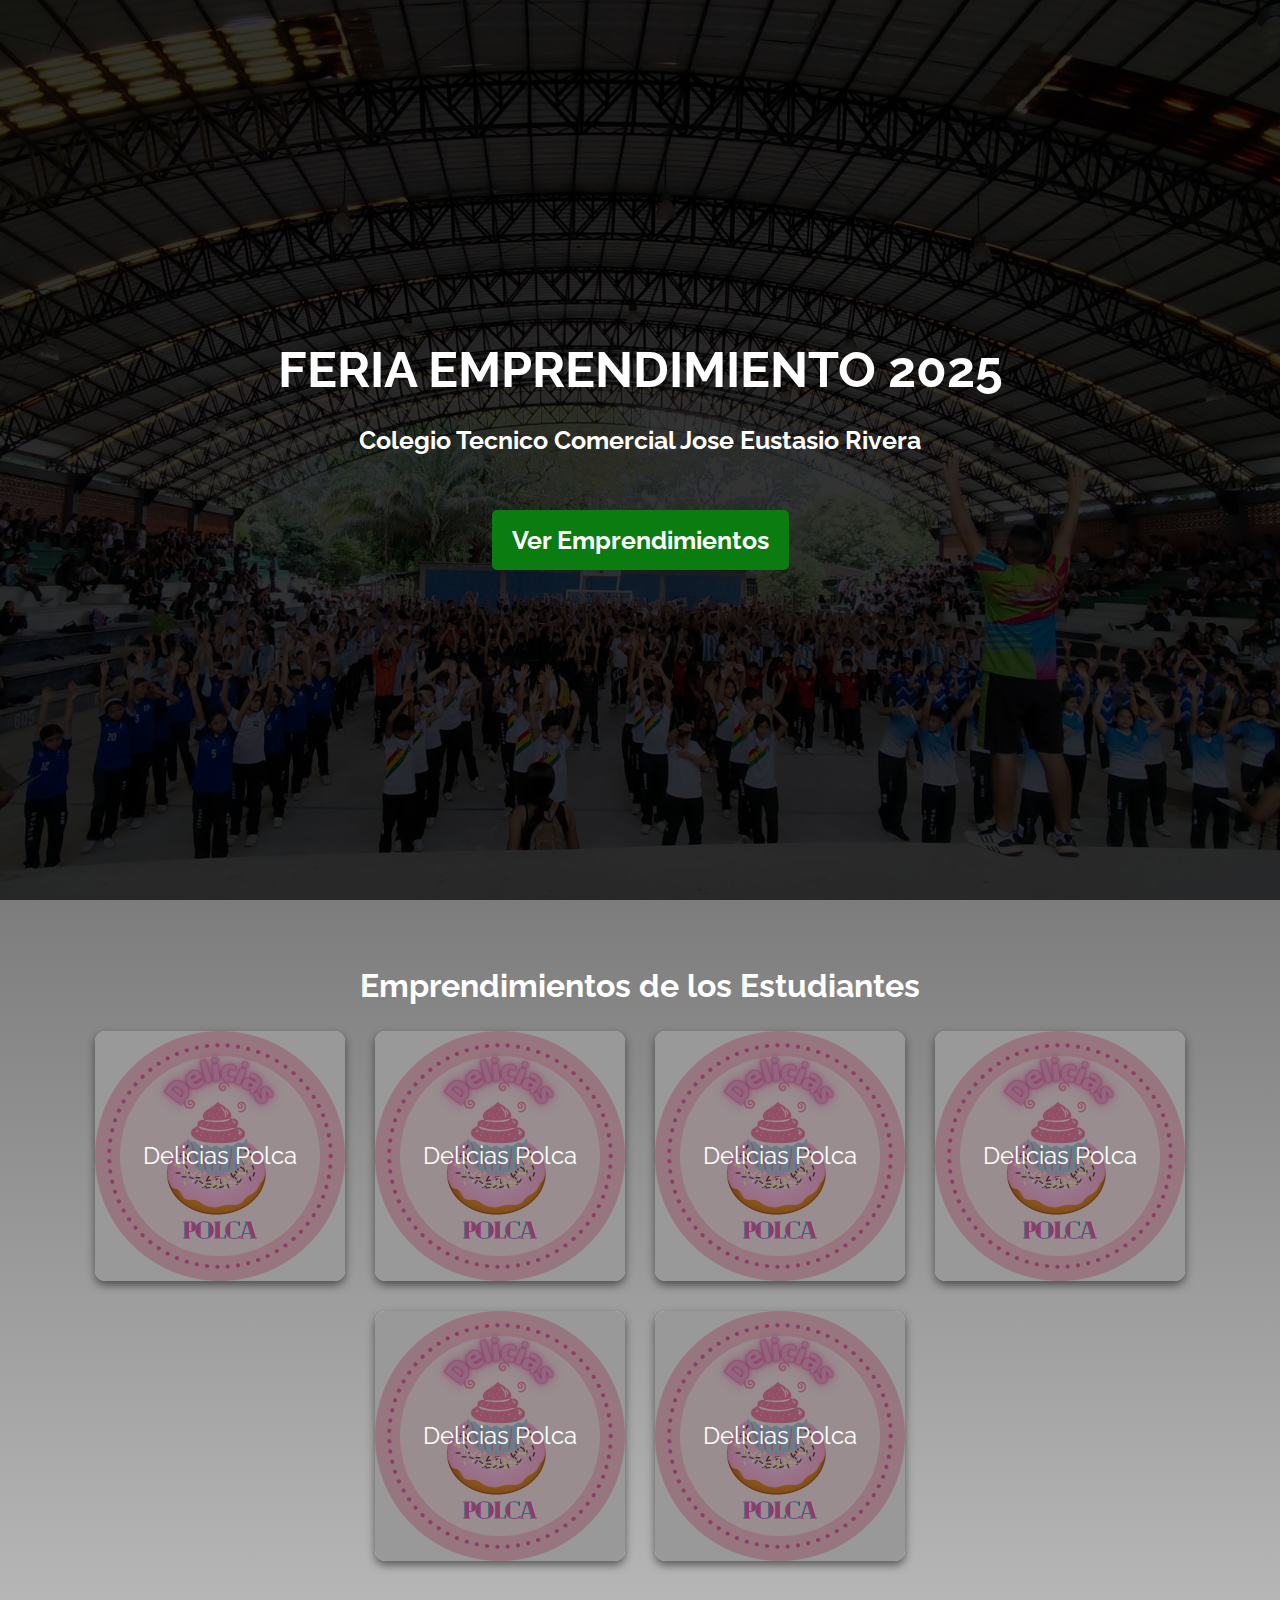
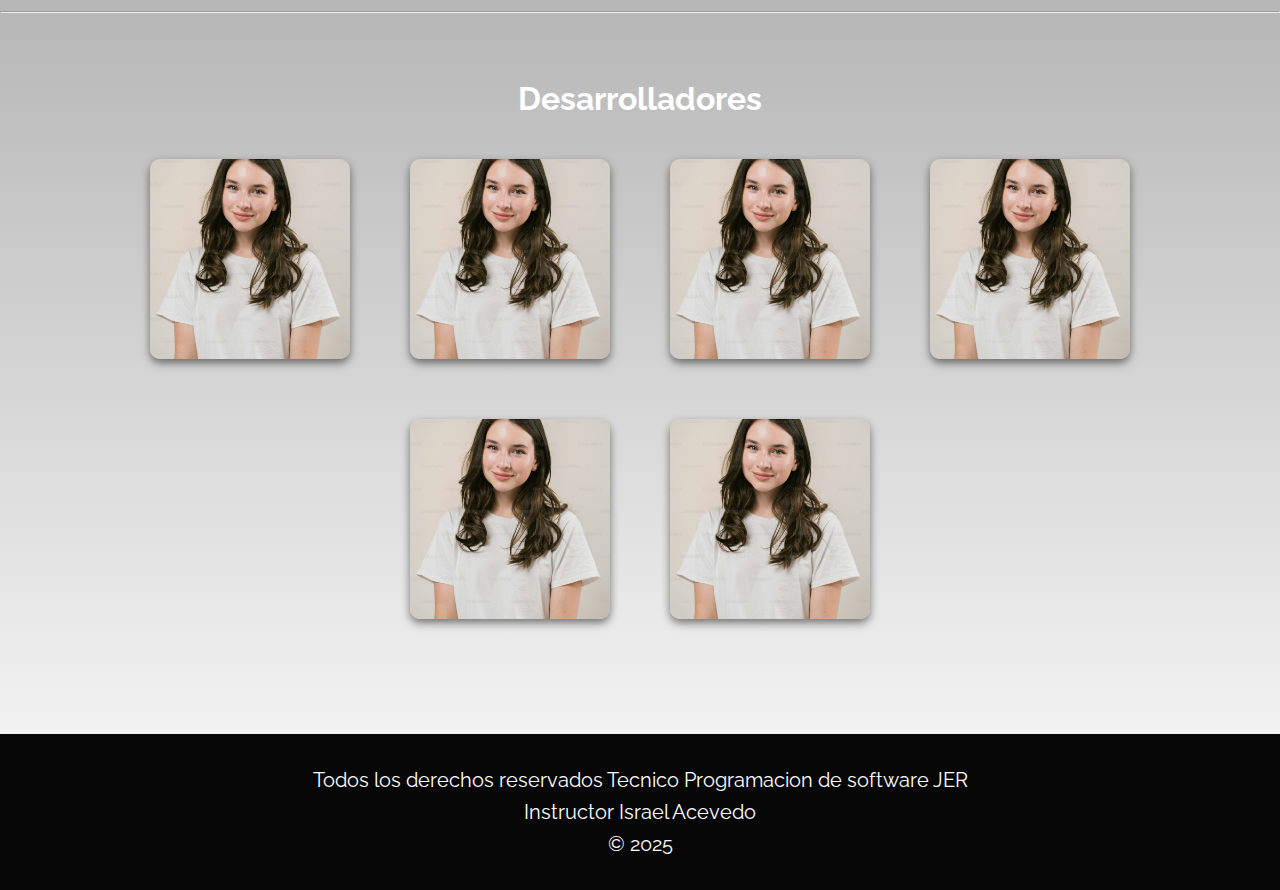
<file: index.html>
<!DOCTYPE html>
<html lang="es">

<head>
    <meta charset="UTF-8">
    <meta name="viewport" content="width=device-width, initial-scale=1.0">
    <title>Feria Emprendimiento 2025</title>
    <link href="https://fonts.googleapis.com/css2?family=Raleway:ital,wght@0,100..900;1,100..900&display=swap"
        rel="stylesheet">
    <link rel="stylesheet" href="https://cdnjs.cloudflare.com/ajax/libs/animate.css/4.1.1/animate.min.css" />
    <link rel="stylesheet" href="style.css">
</head>

<body>

    <section class="fondo_hero">
        <div class="hero">
            <div class="text-container">
                <h1 class="animate__animated animate__fadeInDown">Feria Emprendimiento 2025</h1>
                <h2 class="animate__animated animate__fadeInDown animate__delay-1s">Colegio Tecnico Comercial Jose
                    Eustasio Rivera</h2>
                <a href="#emprendimientos"
                    class="btn_emprendimientos animate__animated animate__zoomIn animate__delay-2s">Ver
                    Emprendimientos</a>
            </div>
        </div>
    </section>


    <section id="emprendimientos" class="emprendimientos">
        <h2>Emprendimientos de los Estudiantes</h2>
        <div class="cards">
            <a href="emprendimiento1.html">
                <div class="card">
                    <img src="./img/polca.png" alt="polca">
                    <div class="card_capa">
                        <p>Delicias Polca</p>
                    </div>
                </div>
            </a>
            <a href="emprendimiento1.html">
                <div class="card">
                    <img src="./img/polca.png" alt="polca">
                    <div class="card_capa">
                        <p>Delicias Polca</p>
                    </div>
                </div>
            </a>
            <a href="emprendimiento1.html">
                <div class="card">
                    <img src="./img/polca.png" alt="polca">
                    <div class="card_capa">
                        <p>Delicias Polca</p>
                    </div>
                </div>
            </a>
            <a href="emprendimiento1.html">
                <div class="card">
                    <img src="./img/polca.png" alt="polca">
                    <div class="card_capa">
                        <p>Delicias Polca</p>
                    </div>
                </div>
            </a>
            <a href="emprendimiento1.html">
                <div class="card">
                    <img src="./img/polca.png" alt="polca">
                    <div class="card_capa">
                        <p>Delicias Polca</p>
                    </div>
                </div>
            </a>
            <a href="emprendimiento1.html">
                <div class="card">
                    <img src="./img/polca.png" alt="polca">
                    <div class="card_capa">
                        <p>Delicias Polca</p>
                    </div>
                </div>
            </a>


        </div>
    </section>
    <hr>

    <section class="participantes">
        <h2>Desarrolladores</h2>
        <div class="cards">

            <div class="card-participante">
                <img src="./img/foto.jpeg" alt="pepita perez">
                <div class="card_nombre">
                    <p>pepita perez</p>
                </div>
            </div>
            <div class="card-participante">
                <img src="./img/foto.jpeg" alt="pepita perez">
                <div class="card_nombre">
                    <p>pepita perez</p>
                </div>
            </div>
            <div class="card-participante">
                <img src="./img/foto.jpeg" alt="pepita perez">
                <div class="card_nombre">
                    <p>pepita perez</p>
                </div>
            </div>
            <div class="card-participante">
                <img src="./img/foto.jpeg" alt="pepita perez">
                <div class="card_nombre">
                    <p>pepita perez</p>
                </div>
            </div>
            <div class="card-participante">
                <img src="./img/foto.jpeg" alt="pepita perez">
                <div class="card_nombre">
                    <p>pepita perez</p>
                </div>
            </div>
            <div class="card-participante">
                <img src="./img/foto.jpeg" alt="pepita perez">
                <div class="card_nombre">
                    <p>pepita perez</p>
                </div>
            </div>

        </div>
    </section>

    <footer>
        <p>Todos los derechos reservados Tecnico Programacion de software JER<br>
            Instructor Israel Acevedo <br>&copy; 2025 </p>
    </footer>

    <script src="script.js"></script>
</body>

</html>
</file>
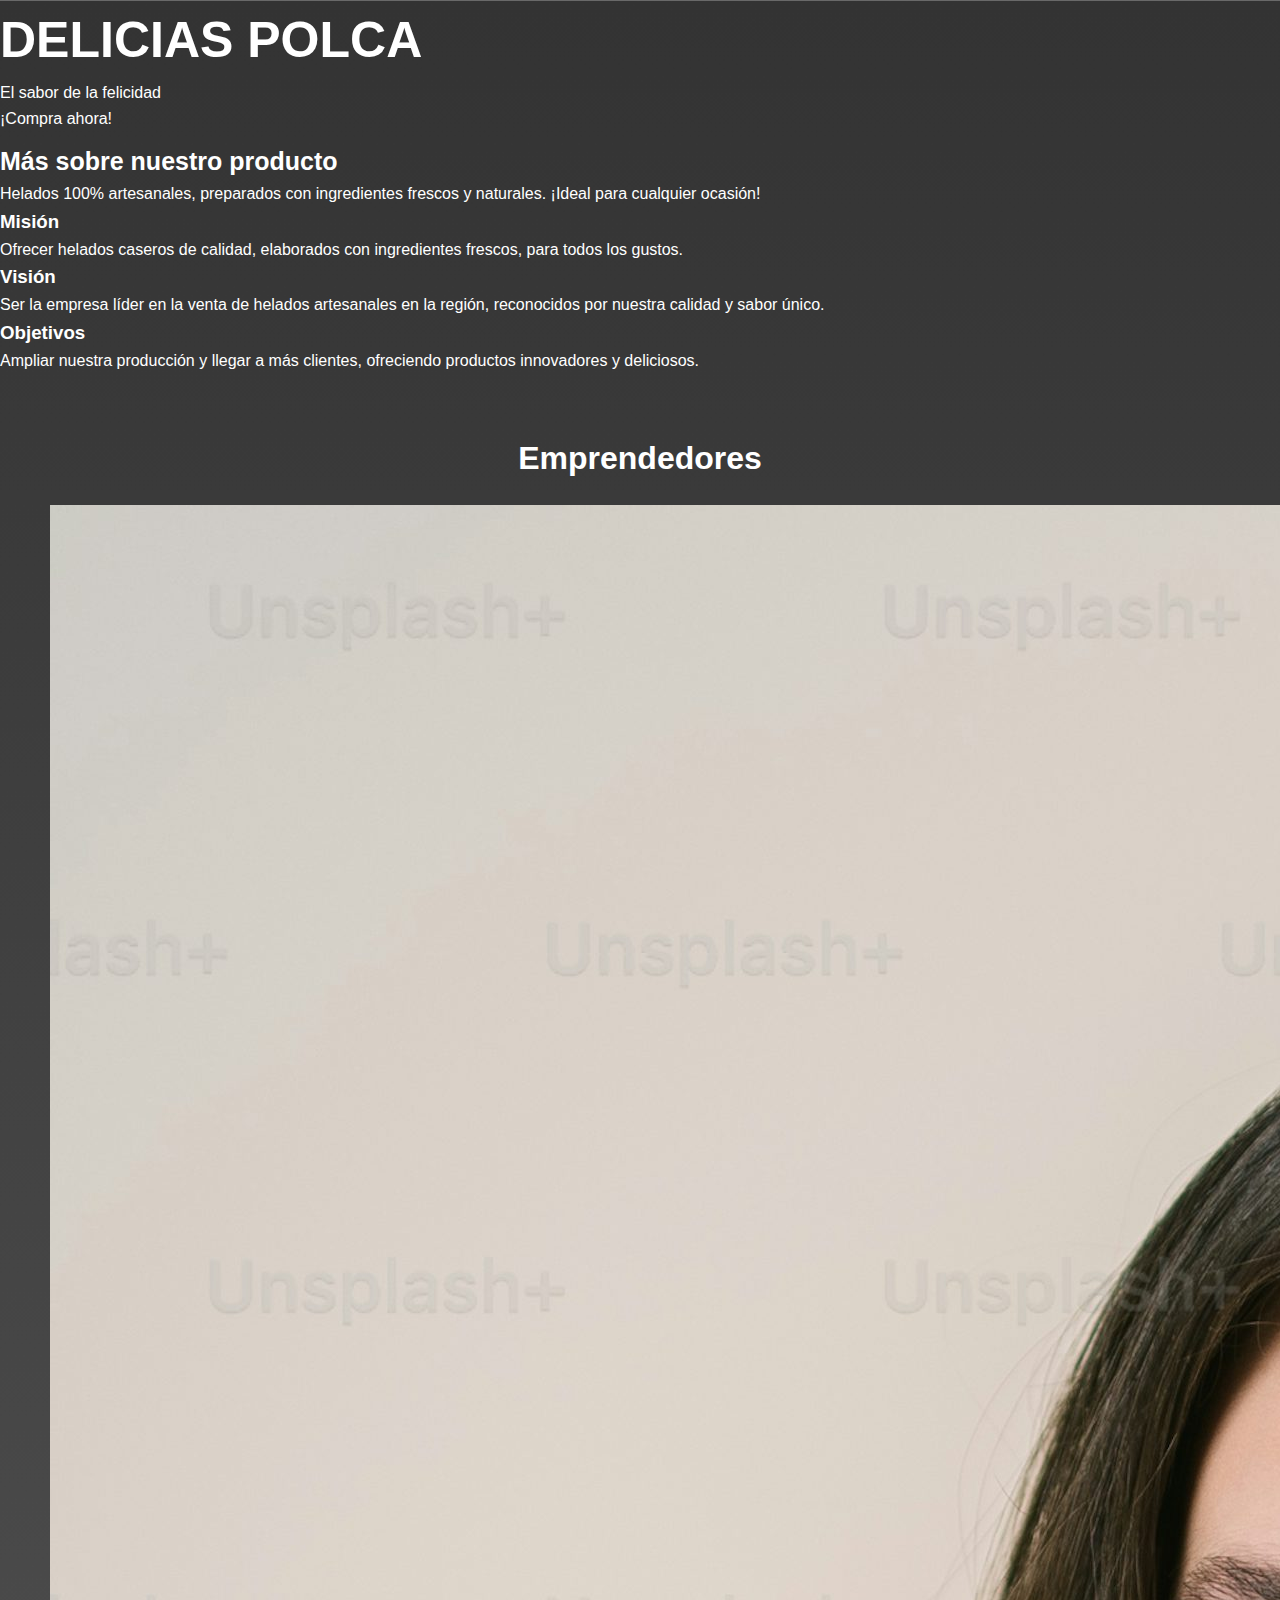
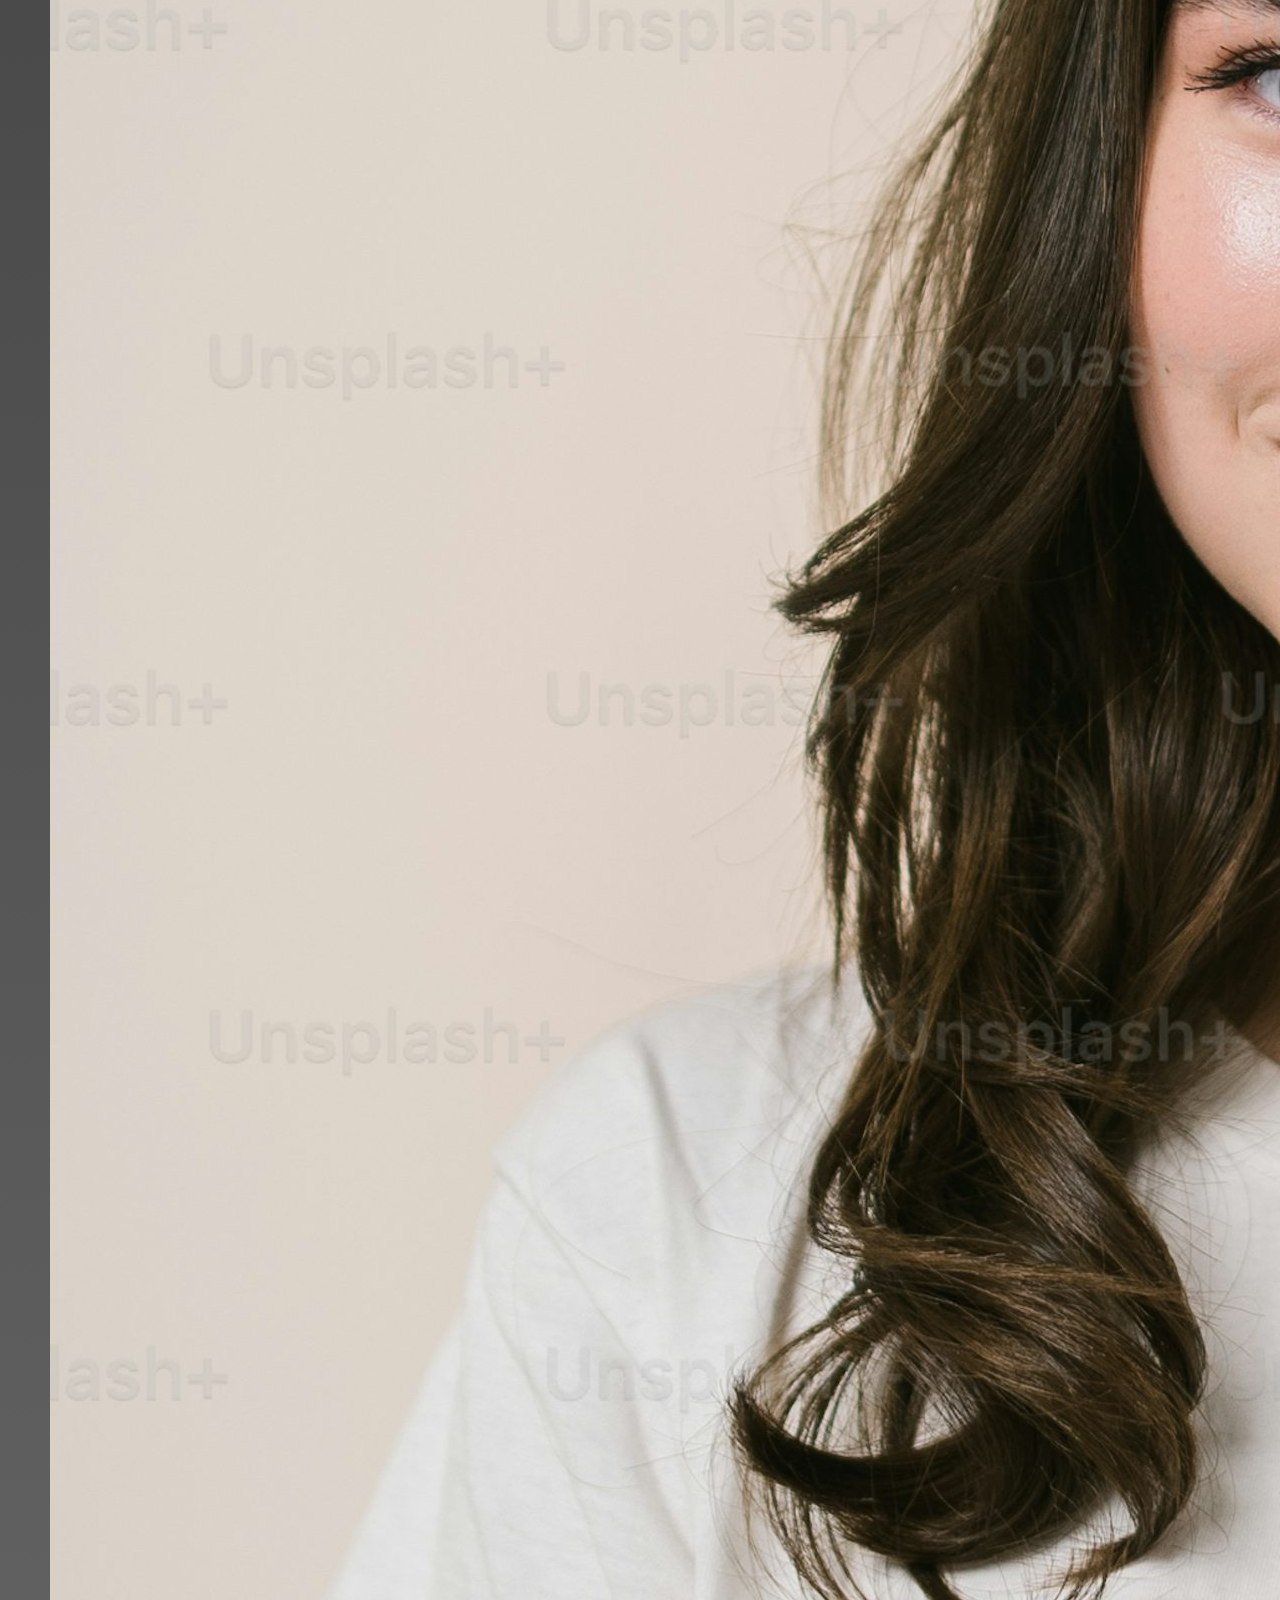
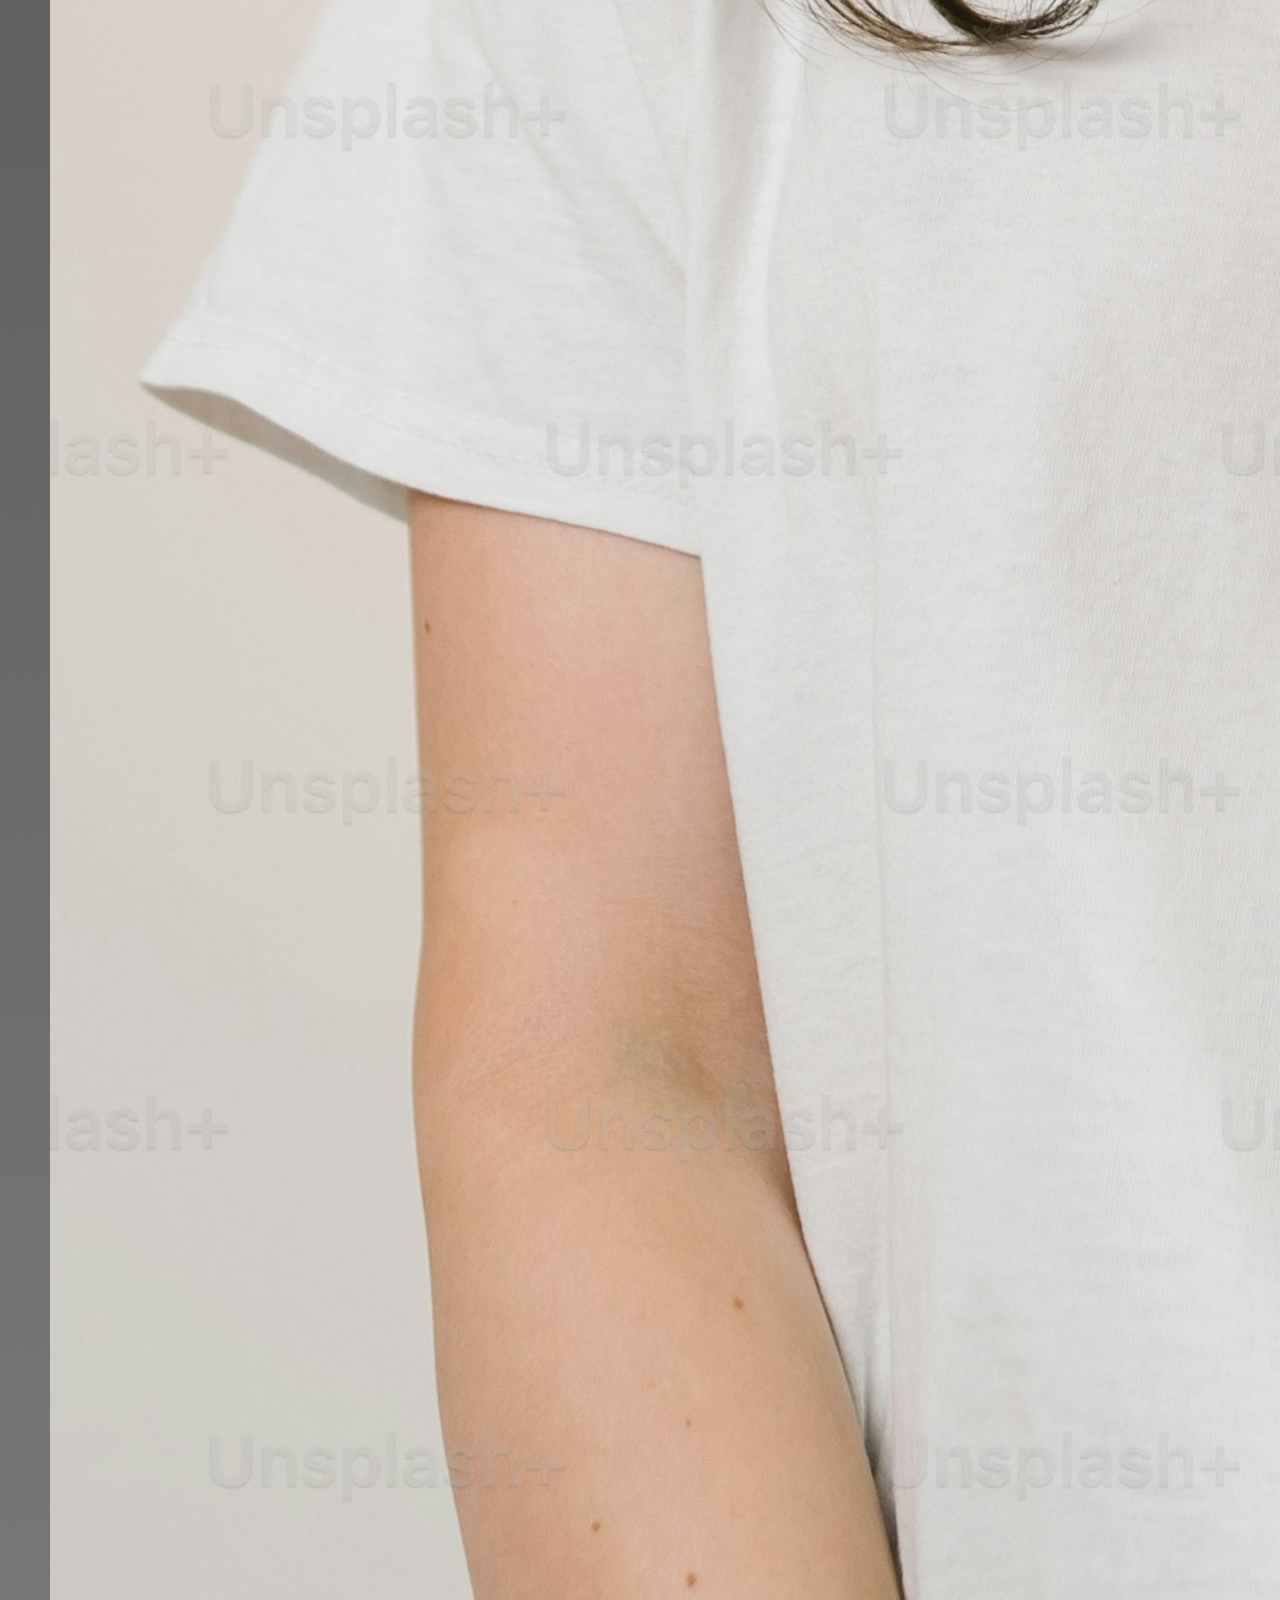
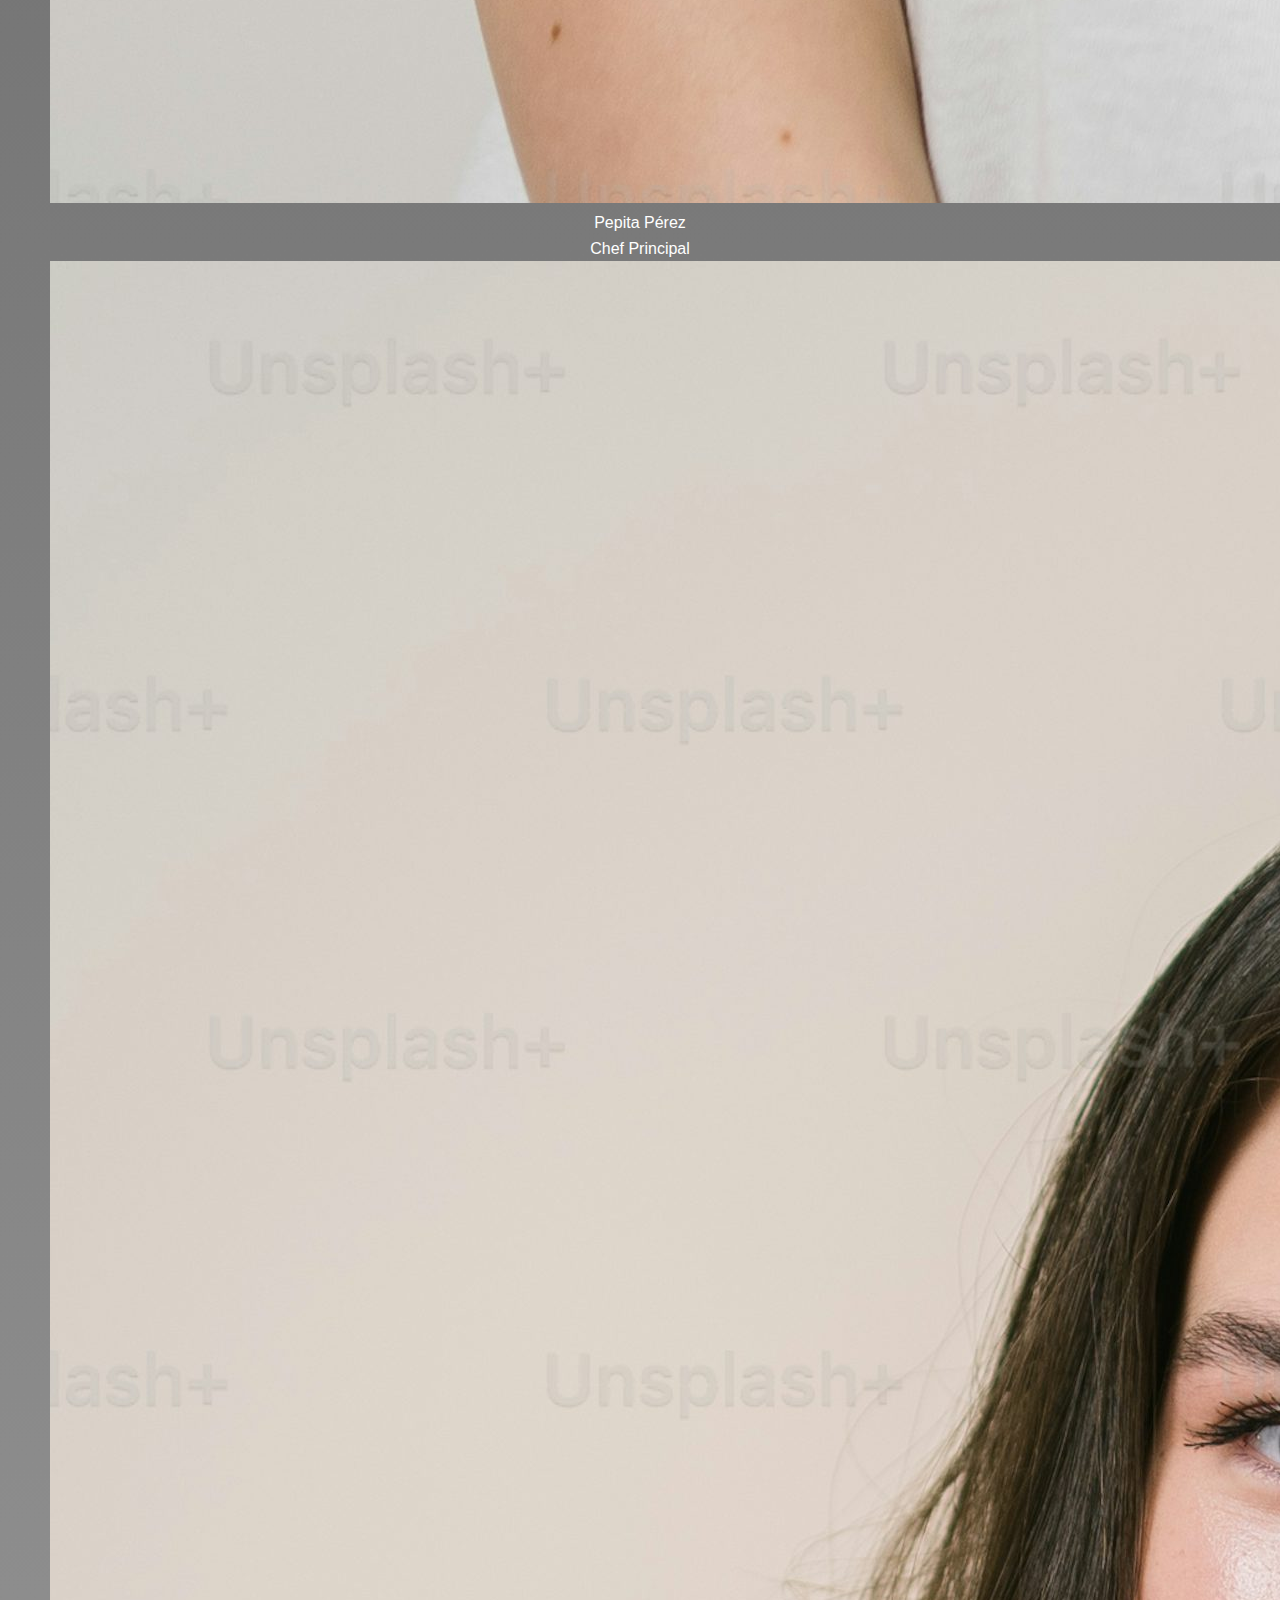
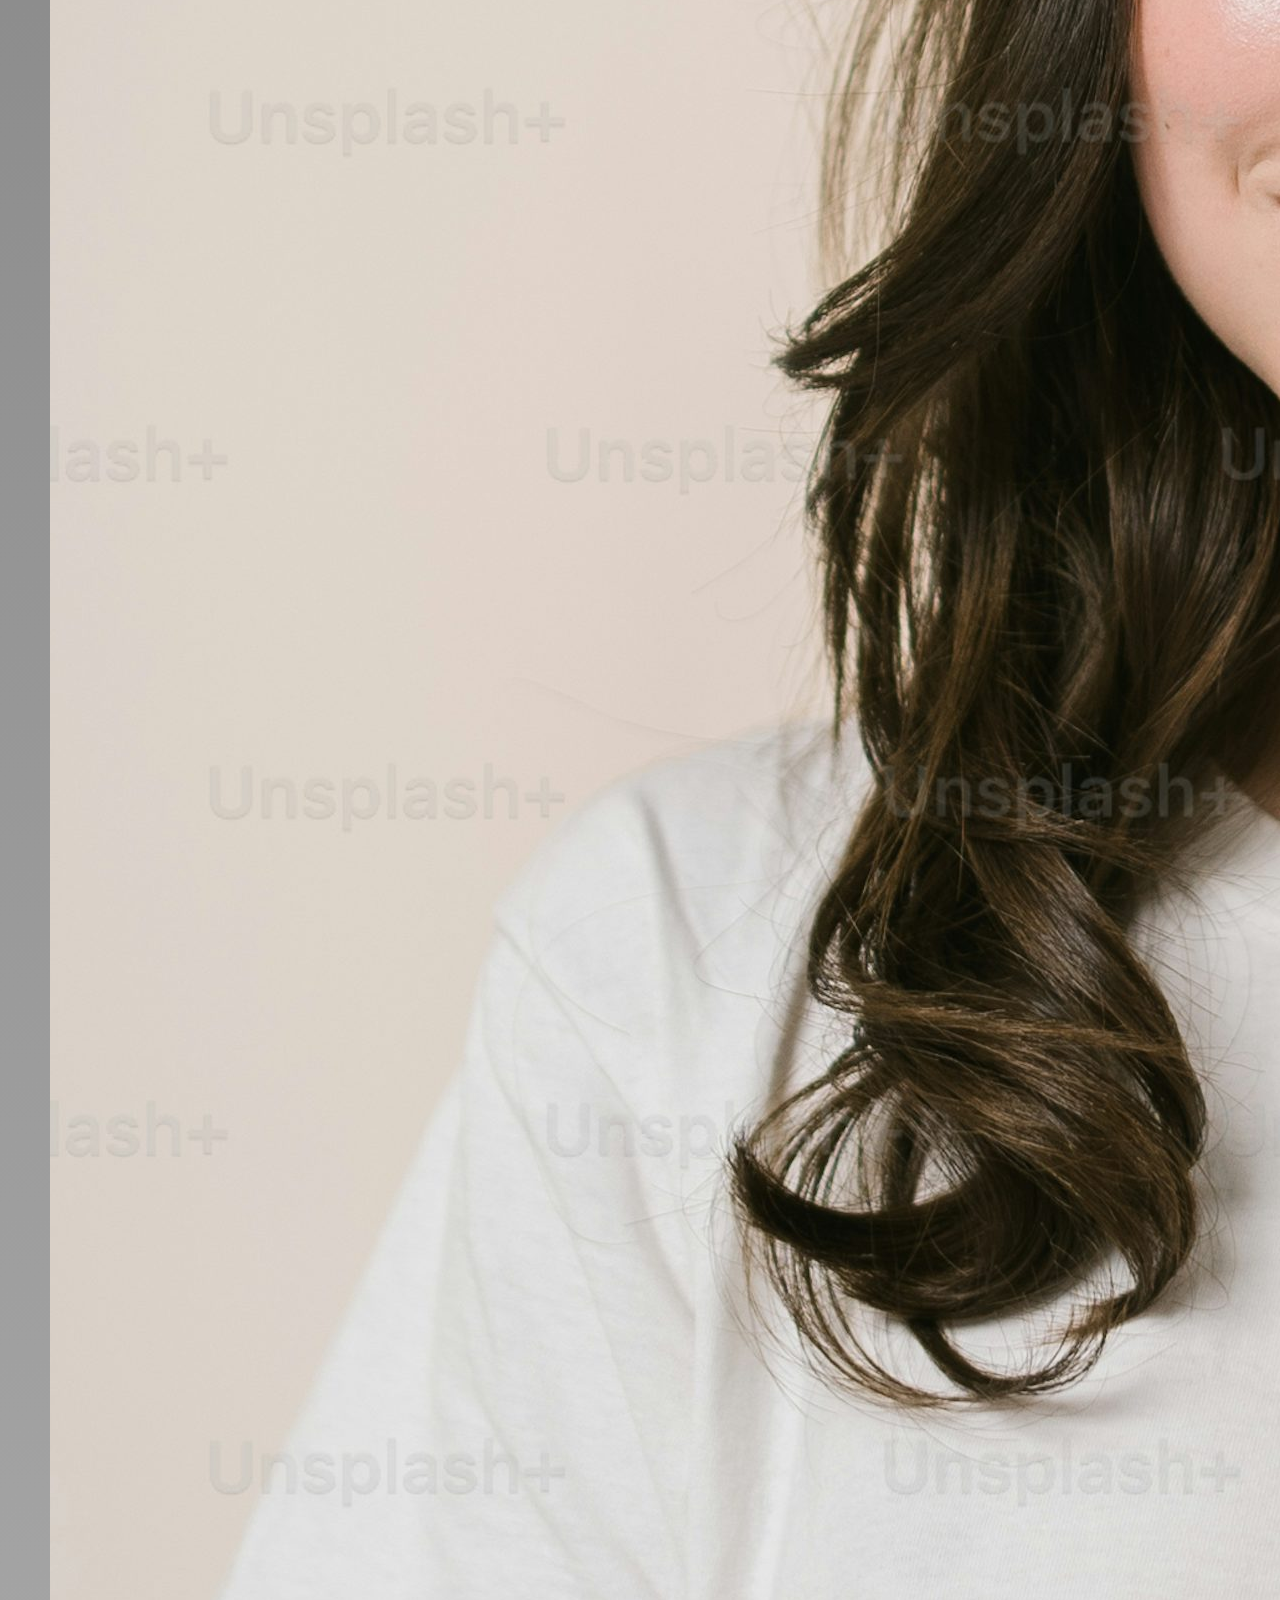
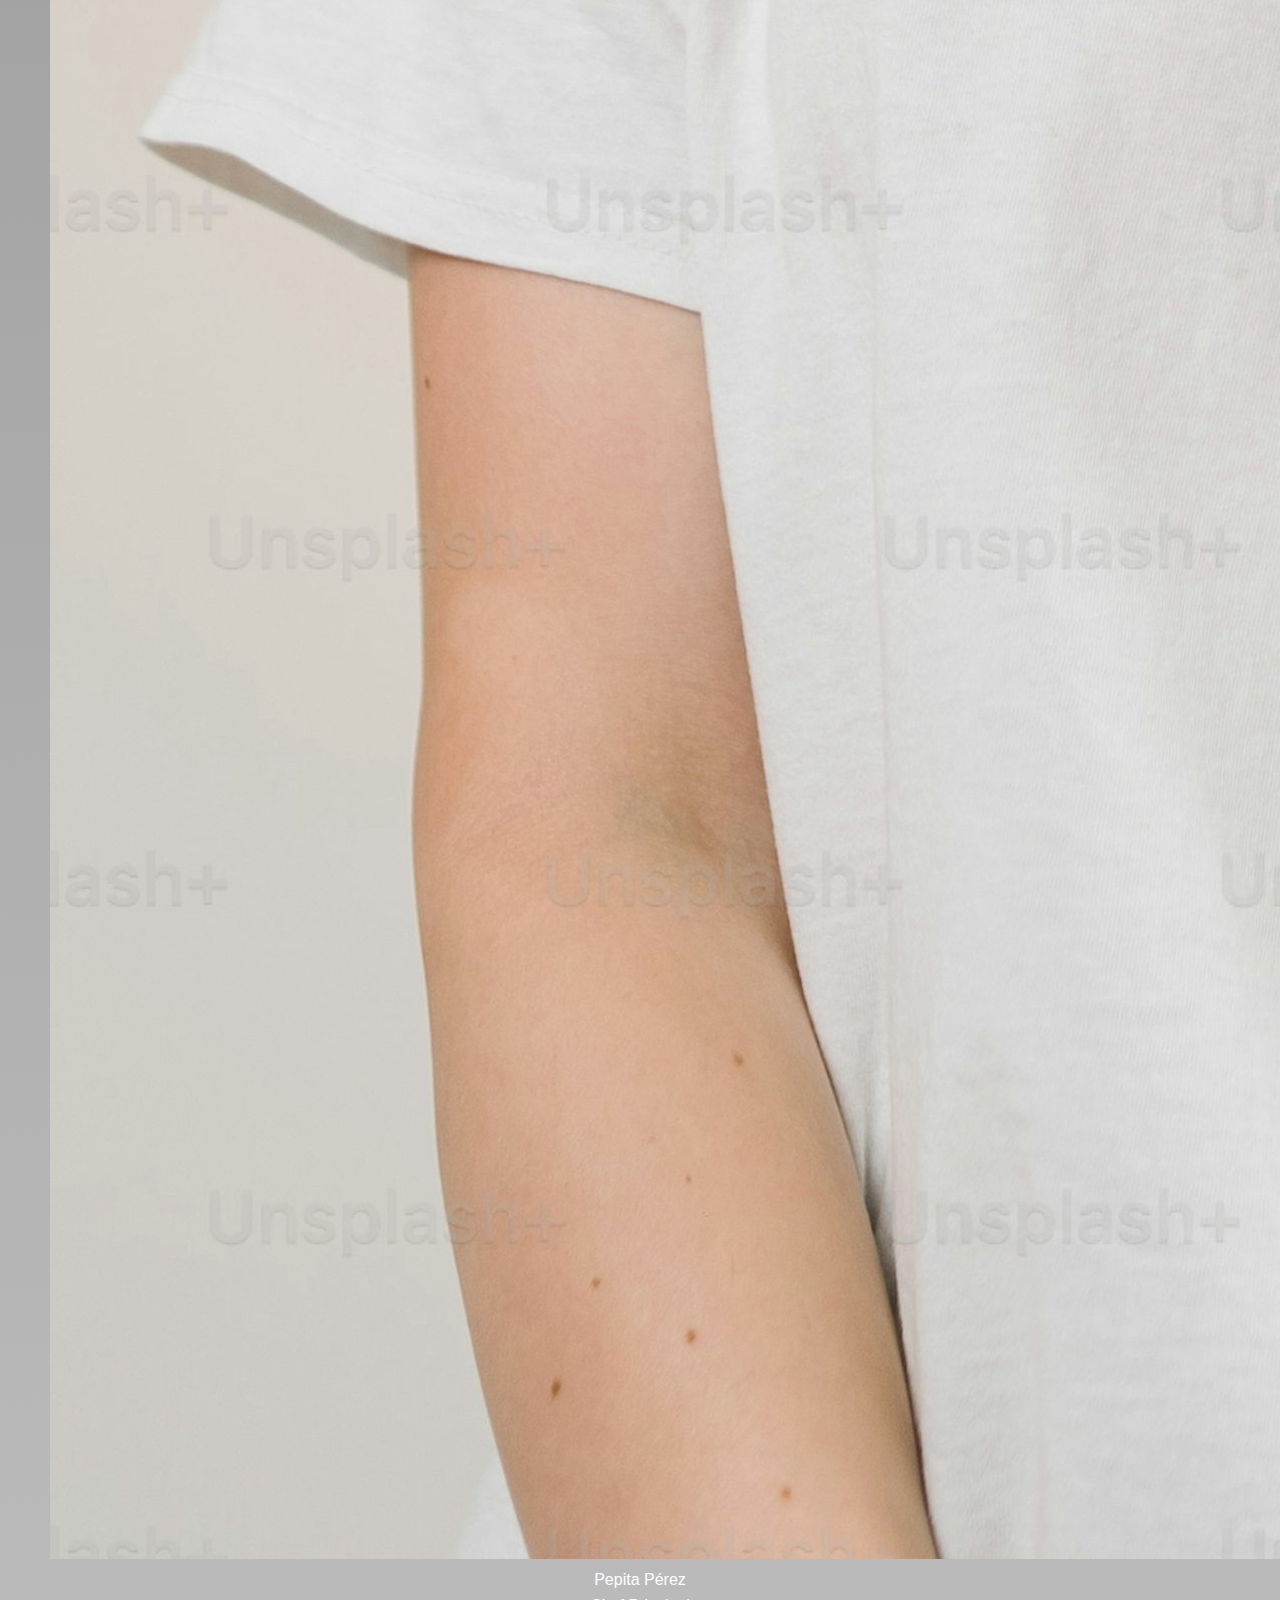
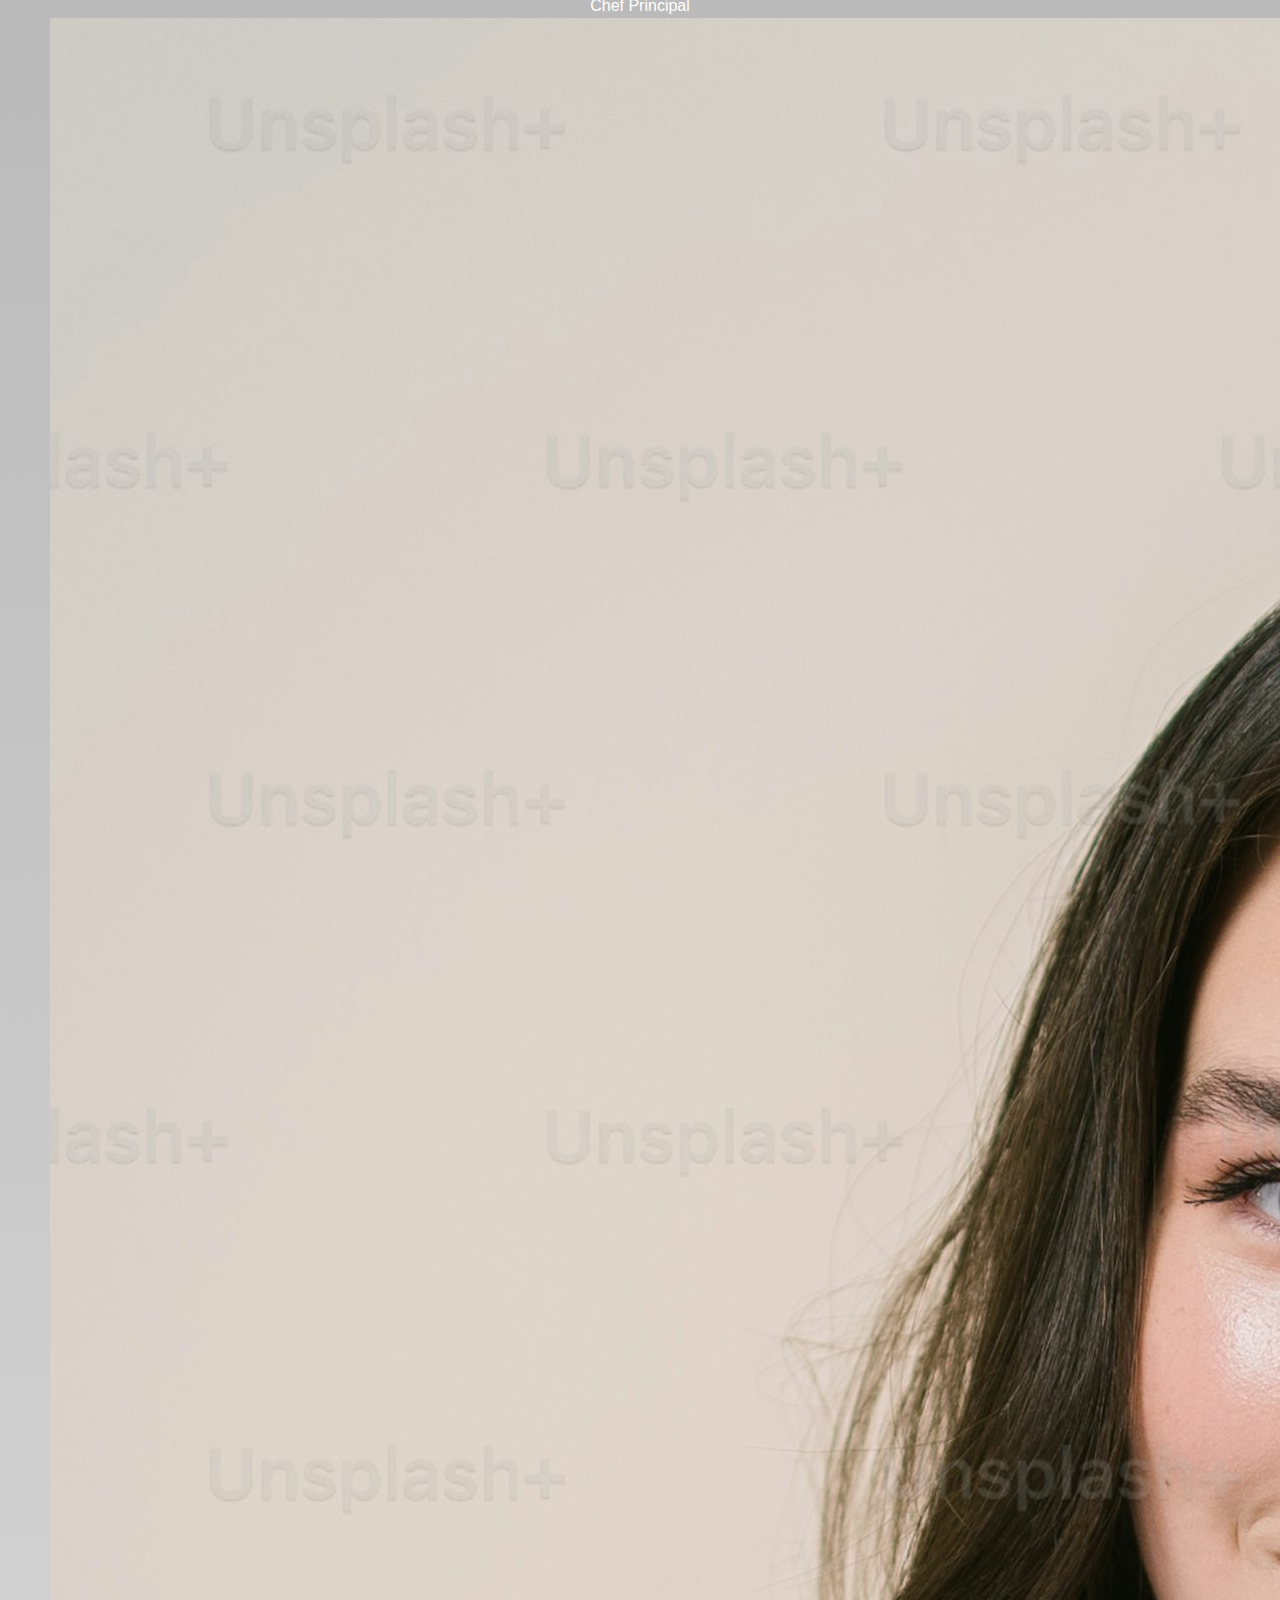
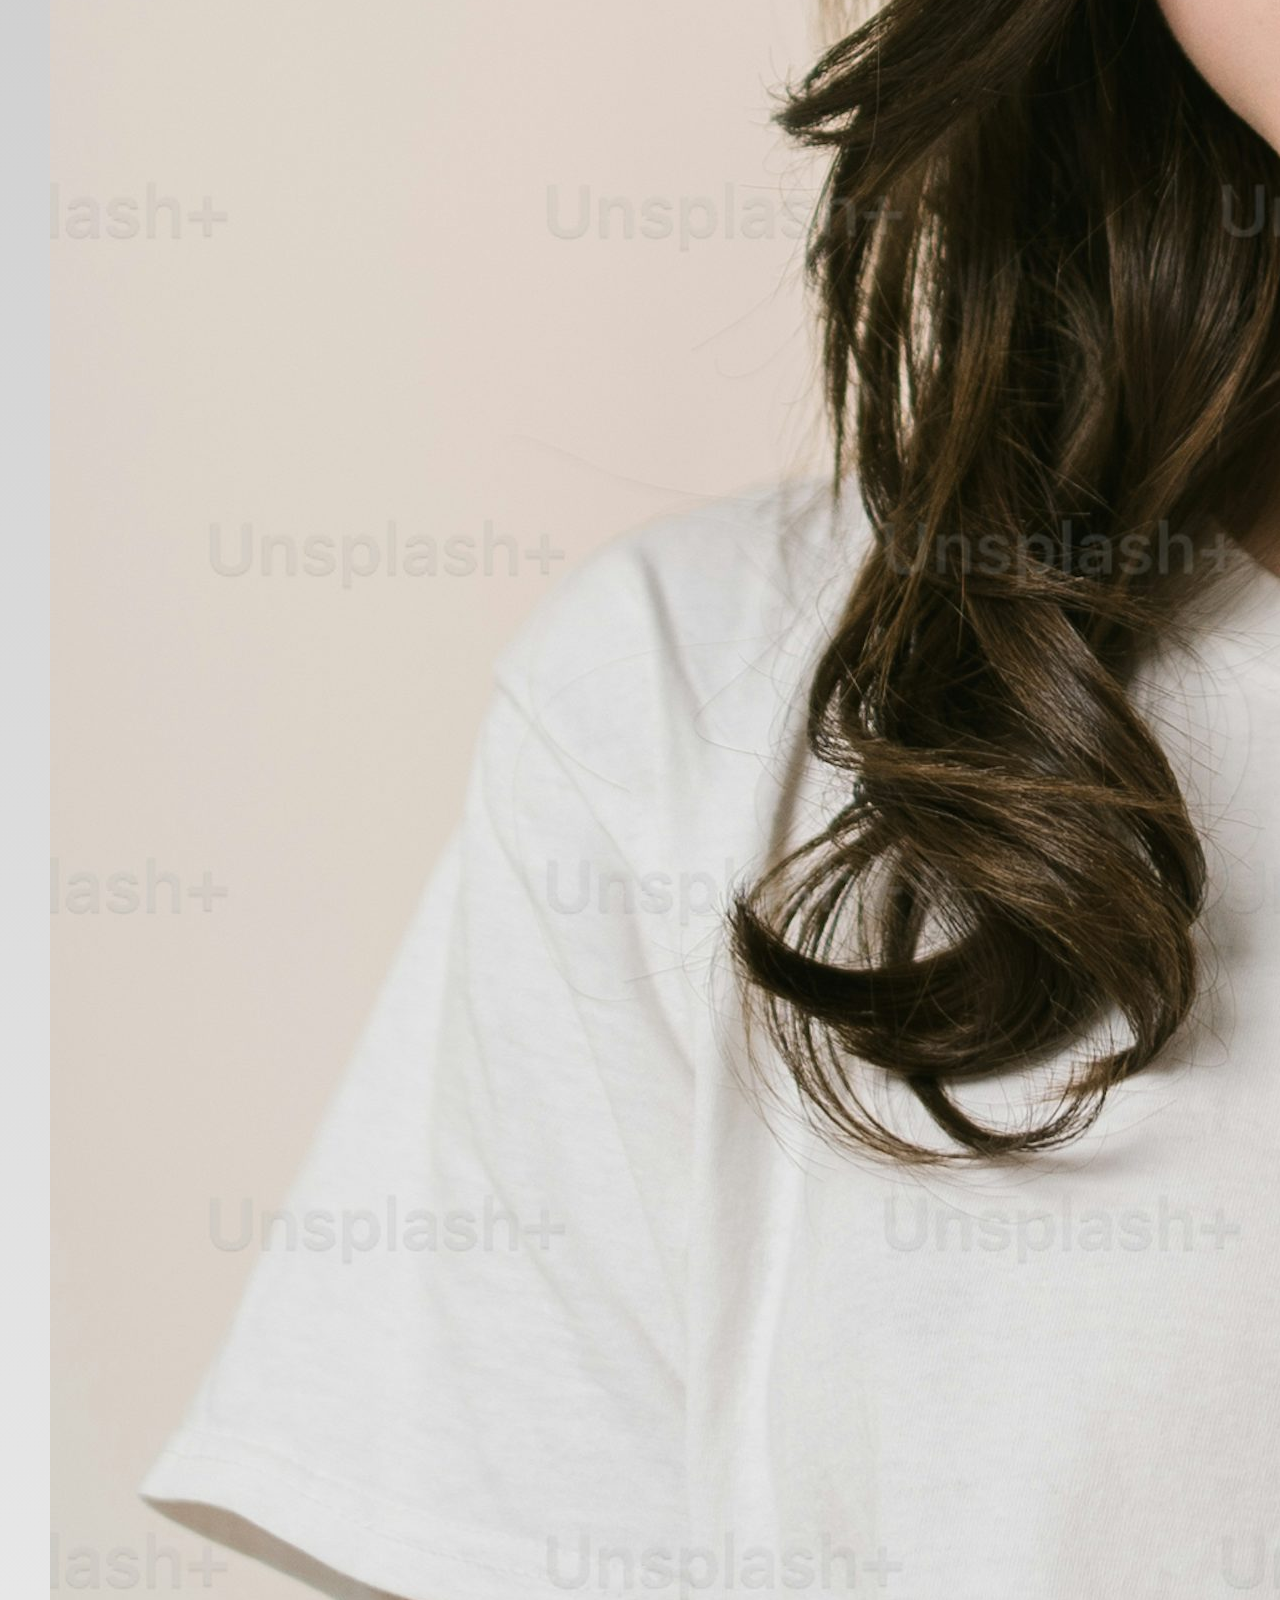
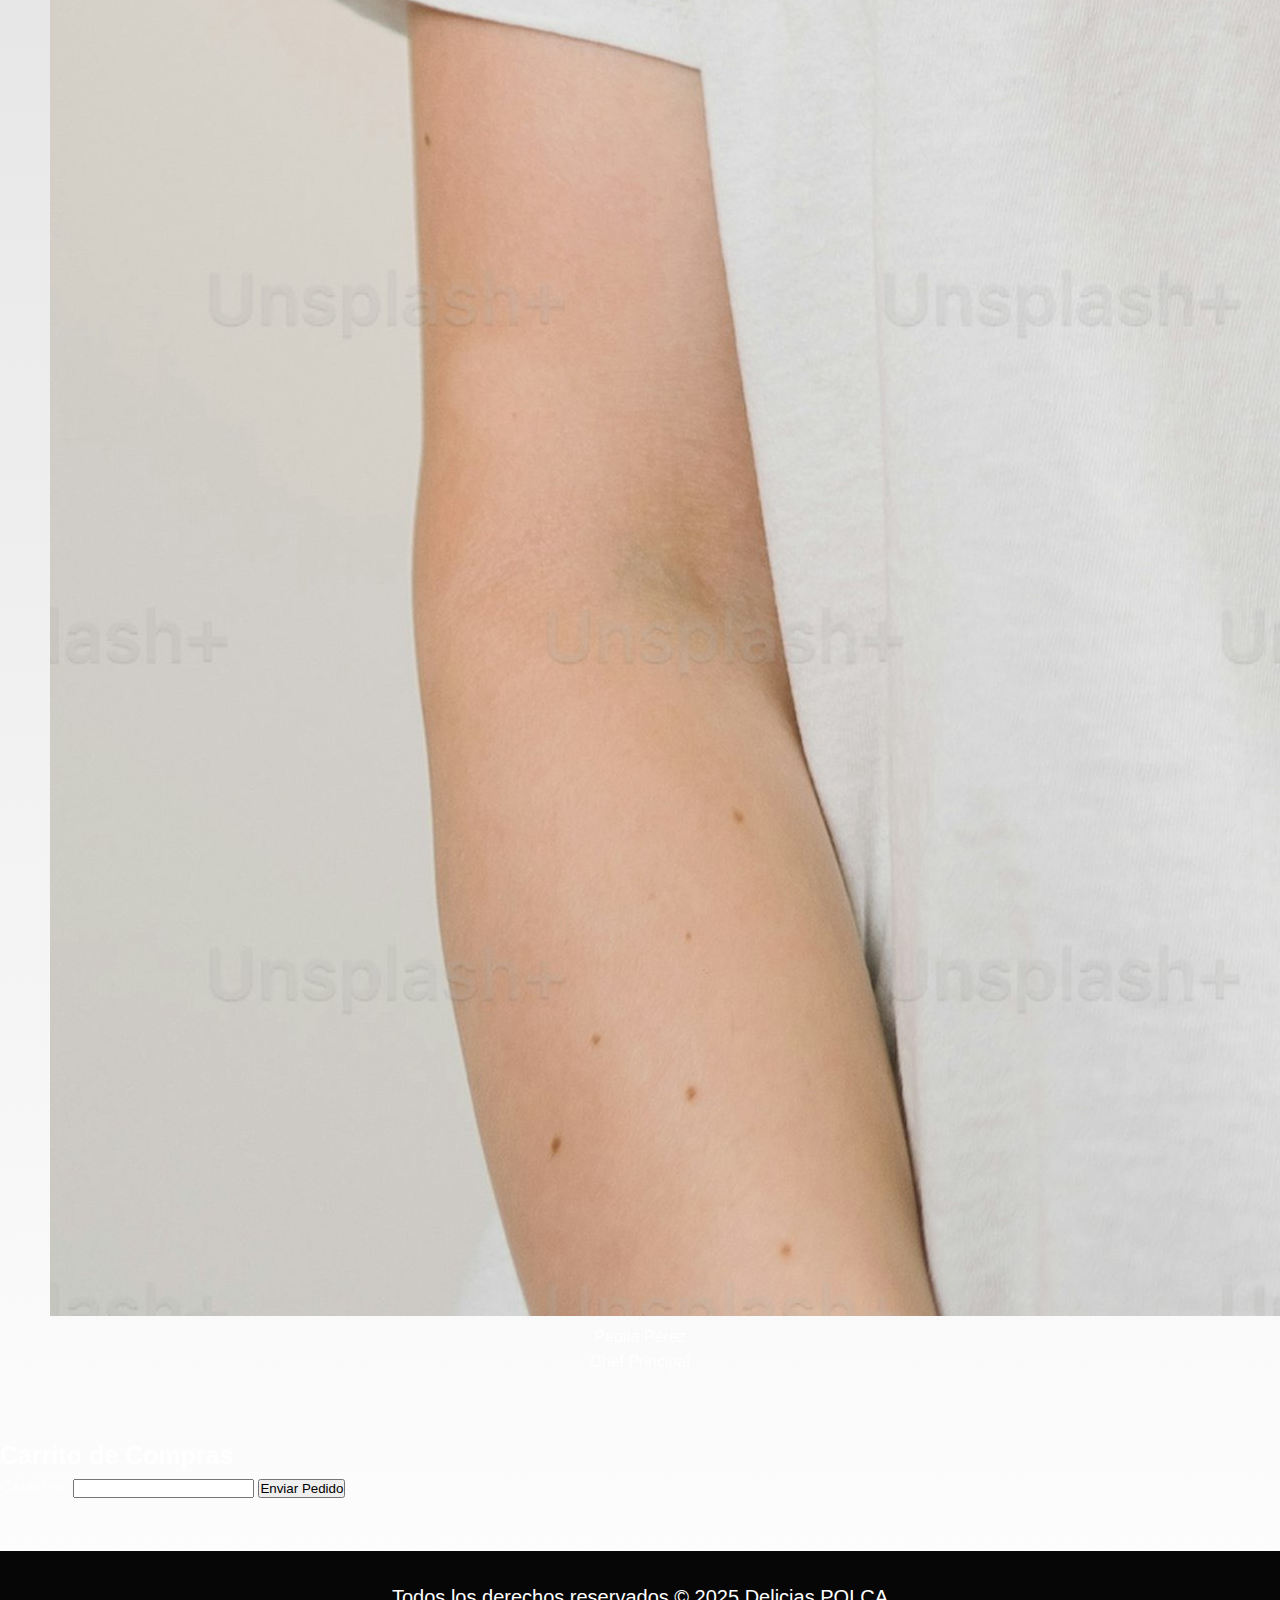
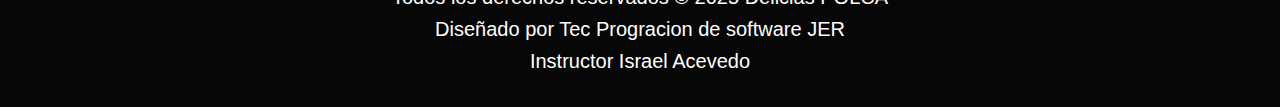
<file: emprendimiento1.html>
<!DOCTYPE html>
<html lang="es">

<head>
    <meta charset="UTF-8">
    <meta name="viewport" content="width=device-width, initial-scale=1.0">
    <title>Delicias POLCA - El sabor de la felicidad</title>
    <link rel="stylesheet" href="style.css">
</head>

<body class="body">

    <header class="header">
        <div class="header__contenido">
            <h1 class="header__titulo">Delicias POLCA</h1>
            <p class="header__eslogan">El sabor de la felicidad</p>
            <a href="#carrito" class="header__boton">¡Compra ahora!</a>
        </div>
    </header>


    <section class="informacion">
        <h2 class="informacion__titulo">Más sobre nuestro producto</h2>
        <p class="informacion__descripcion">Helados 100% artesanales, preparados con ingredientes frescos y naturales.
            ¡Ideal para cualquier ocasión!</p>

        <div class="informacion__detalles">
            <div class="informacion__detalle">
                <h3 class="informacion__detalle-titulo">Misión</h3>
                <p class="informacion__detalle-texto">Ofrecer helados caseros de calidad, elaborados con ingredientes
                    frescos, para todos los gustos.</p>
            </div>
            <div class="informacion__detalle">
                <h3 class="informacion__detalle-titulo">Visión</h3>
                <p class="informacion__detalle-texto">Ser la empresa líder en la venta de helados artesanales en la
                    región, reconocidos por nuestra calidad y sabor único.</p>
            </div>
            <div class="informacion__detalle">
                <h3 class="informacion__detalle-titulo">Objetivos</h3>
                <p class="informacion__detalle-texto">Ampliar nuestra producción y llegar a más clientes, ofreciendo
                    productos innovadores y deliciosos.</p>
            </div>
        </div>
    </section>


    <section class="participantes">
        <h2 class="participantes__titulo">Emprendedores</h2>
        <div class="participantes__lista">
            <div class="participantes__tarjeta">
                <img src="./img/foto.jpeg" alt="foto pepito" class="participantes__imagen">
                <p class="participantes__nombre">Pepita Pérez</p>
                <p class="participantes__rol"> Chef Principal</p>
            </div>
            <div class="participantes__tarjeta">
                <img src="./img/foto.jpeg" alt="foto pepito" class="participantes__imagen">
                <p class="participantes__nombre">Pepita Pérez</p>
                <p class="participantes__rol"> Chef Principal</p>
            </div>
            <div class="participantes__tarjeta">
                <img src="./img/foto.jpeg" alt="foto pepito" class="participantes__imagen">
                <p class="participantes__nombre">Pepita Pérez</p>
                <p class="participantes__rol"> Chef Principal</p>
            </div>

        </div>
    </section>


    <section id="carrito" class="carrito">
        <h2 class="carrito__titulo">Carrito de Compras</h2>
        <form id="formularioCarrito" class="carrito__formulario">
            <label for="cantidad" class="carrito__label">Cantidad:</label>
            <input type="number" id="cantidad" name="cantidad" class="carrito__input" min="1" required>
            <button type="submit" class="carrito__boton">Enviar Pedido</button>
        </form>
    </section>



    <footer class="footer">
        <p class="footer__texto">Todos los derechos reservados &copy; 2025 Delicias POLCA</p>
        <p class="footer__texto">Diseñado por Tec Progracion de software JER</p>
        <p class="footer__texto">Instructor Israel Acevedo</p>
    </footer>

    <script src="script.js"></script>
</body>

</html>
</file>
<file: style.css>
* {
    margin: 0;
    padding: 0;
    box-sizing: border-box;
}

body {
    font-family: "Raleway", sans-serif;
    color: white;
    line-height: 1.6;
    background-image: linear-gradient(to top, #fff, #333);
}


.fondo_hero {
    position: relative;
    height: 100vh;
    background-image: url('./img/jer.jpg');
    background-size: cover;
    background-position: center;
}

.hero {
    position: absolute;
    top: 0;
    left: 0;
    width: 100%;
    height: 100%;
    background-color: rgba(0, 0, 0, 0.8);
    display: flex;
    justify-content: center;
    align-items: center;
    text-align: center;
}

.text-container {
    z-index: 1;
}

a {
    text-decoration: none;
    color: white;
}

h1 {
    font-size: 50px;
    text-transform: uppercase;
}


h2 {
    color: #fff;
    font-size: 25px;
    margin-top: 10px;
}

.btn_emprendimientos {
    display: inline-block;
    margin-top: 50px;
    padding: 10px 20px;
    background-color: #0b7c0f;
    /* Verde institucional */
    color: white;
    text-decoration: none;
    font-weight: bold;
    border-radius: 5px;
    transition: background-color 0.3s ease;
    font-size: 25px;
}

.btn_emprendimientos:hover {
    background-color: #24d82d;
}


.emprendimientos {
    padding: 50px;
    /* background-color: #333; */
    text-align: center;
}

.emprendimientos h2 {
    font-size: 2rem;
    margin-bottom: 20px;
}

.cards {
    display: flex;
    justify-content: center;
    gap: 30px;
    flex-wrap: wrap;
}

.card {
    position: relative;
    width: 250px;
    height: 250px;
    overflow: hidden;
    border-radius: 10px;
    box-shadow: 0 4px 8px rgba(0, 0, 0, 0.5);
}

.card img {
    width: 100%;
    height: 100%;
    object-fit: cover;
    transition: transform 0.3s ease;
}

.card:hover img {
    transform: scale(1.1);
}

.card_capa {
    position: absolute;
    top: 0;
    left: 0;
    width: 100%;
    height: 100%;
    background-color: rgba(0, 0, 0, 0.4);
    display: flex;
    justify-content: center;
    align-items: center;
}

.card_capa p {
    font-size: 1.5rem;
}


.participantes {
    /* background-color: #222; */
    padding: 50px;
    text-align: center;
}

.participantes h2 {
    font-size: 2rem;
    margin-bottom: 20px;
}

.card-participante {
    position: relative;
    width: 200px;
    height: 200px;
    margin: 15px;
    overflow: hidden;
    border-radius: 10px;
    box-shadow: 0 4px 8px rgba(0, 0, 0, 0.5);
}

.card-participante img {
    width: 100%;
    height: 100%;
    object-fit: cover;
    transition: transform 0.3s ease;
}

.card-participante:hover img {
    transform: scale(1.1);
}

.card_nombre {
    position: absolute;
    bottom: 0;
    left: 0;
    width: 100%;
    background-color: rgba(0, 0, 0, 0.8);
    padding: 10px;
    text-align: center;
    display: none;
}

.card-participante:hover .card_nombre {
    display: block;
}

.card_nombre p {
    color: white;
    font-size: 1.2rem;
}




footer {
    background-color: #060606;
    color: white;
    text-align: center;
    padding: 30px;
    margin-top: 50px;
    font-size: 20px;
}
</file>
